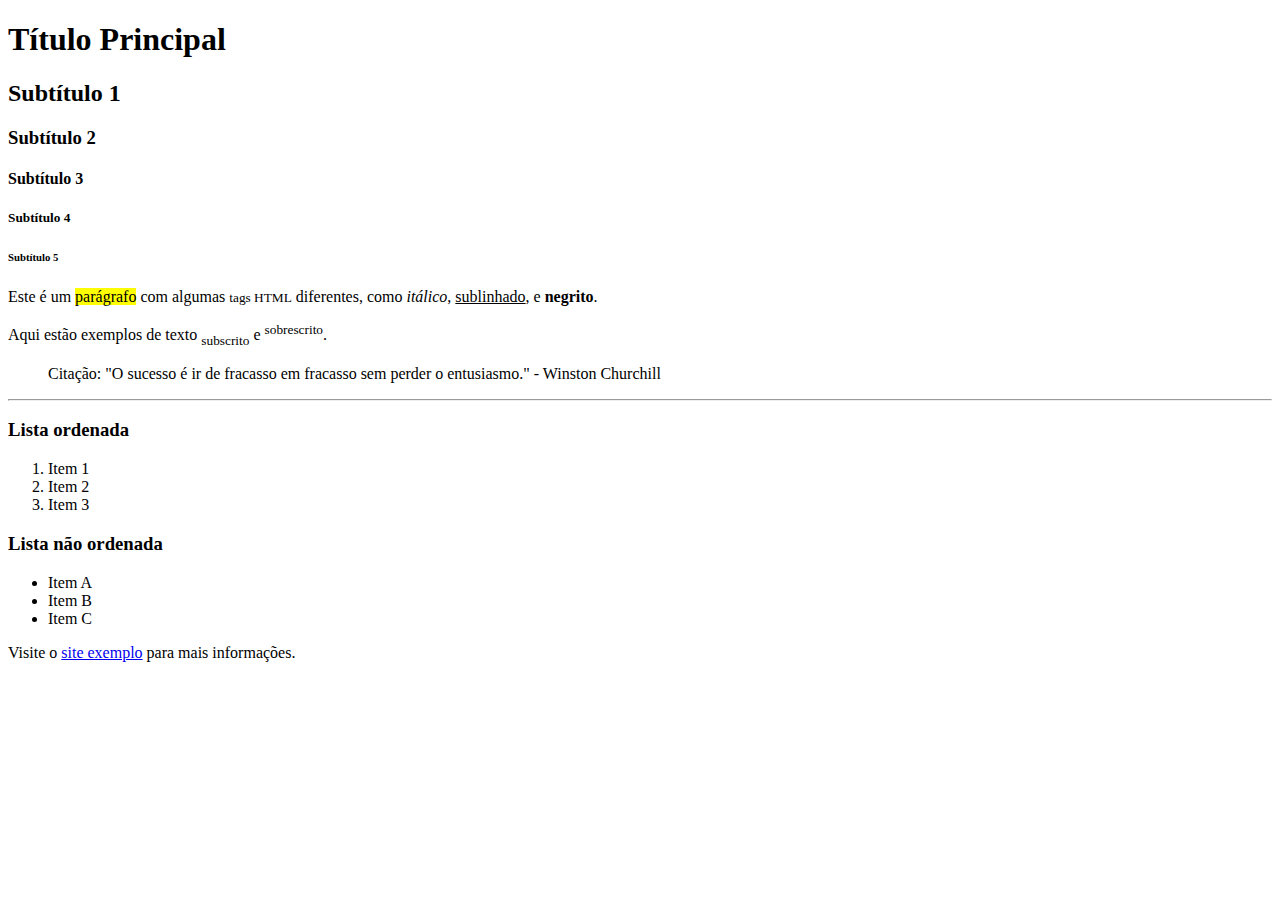
<file: HTML/Projeto1/index.html>
<!DOCTYPE html>
<html lang="pt-br">
<head>
    <meta charset="UTF-8">
    <meta http-equiv="X-UA-Compatible" content="IE=edge">
    <meta name="viewport" content="width=device-width, initial-scale=1.0">
    <title>Projeto Website</title>
</head>
<body>
    <h1>Título Principal</h1>
    <h2>Subtítulo 1</h2>
    <h3>Subtítulo 2</h3>
    <h4>Subtítulo 3</h4>
    <h5>Subtítulo 4</h5>
    <h6>Subtítulo 5</h6>

    <p>Este é um <mark>parágrafo</mark> com algumas <small>tags HTML</small> diferentes, como <i>itálico</i>, <u>sublinhado</u>, e <strong>negrito</strong>.</p>

    <p>Aqui estão exemplos de texto <sub>subscrito</sub> e <sup>sobrescrito</sup>.</p>

    <blockquote>Citação: "O sucesso é ir de fracasso em fracasso sem perder o entusiasmo." - Winston Churchill</blockquote>

    <hr>

    <h3>Lista ordenada</h3>
    <ol>
        <li>Item 1</li>
        <li>Item 2</li>
        <li>Item 3</li>
    </ol>

    <h3>Lista não ordenada</h3>
    <ul>
        <li>Item A</li>
        <li>Item B</li>
        <li>Item C</li>
    </ul>

    <p>Visite o <a href="https://www.w3schools.com/html/default.asp">site exemplo</a> para mais informações.</p>
</body>
</html>
</file>
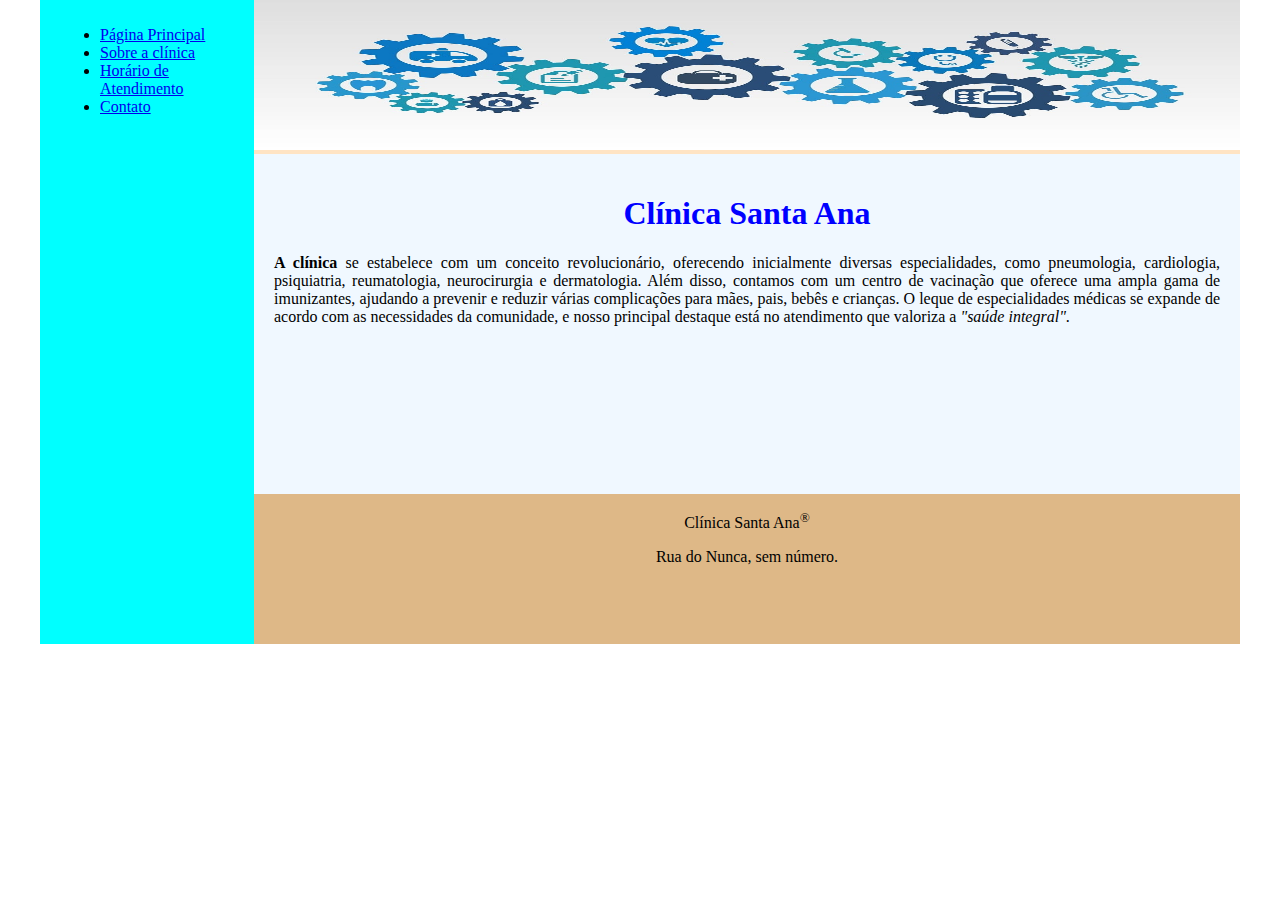
<file: HTML/Projeto2/index.html>
<!DOCTYPE html>
<html lang="pt-br">
<head>
    <meta charset="UTF-8">
    <meta http-equiv="X-UA-Compatible" content="IE=edge">
    <meta name="viewport" content="width=device-width, initial-scale=1.0">
    <title>Clinic</title>
    <link rel="stylesheet" href="style.css">
</head>
<body>
    <div class="pagina">
        <div class="menu">
            <ul>
                <li><a href="index.html">Página Principal</a></li>
                <li><a href="sobre.html">Sobre a clínica</a></li>
                <li><a href="horario.html">Horário de Atendimento</a></li>
                <li><a href="contato.html">Contato</a></li>
            </ul>
        </div>
        <div class="main">
            <div class="header">
                <img src="imagens/health-2082630_1280.jpg" width="986" height="150" alt="">

            </div>
            <div class="content">
                <h1>Clínica Santa Ana</h1>
                <p class="apresentacao"><b>A clínica</b> se estabelece com um conceito revolucionário, oferecendo inicialmente diversas especialidades, como pneumologia, cardiologia, psiquiatria, reumatologia, neurocirurgia e dermatologia. Além disso, contamos com um centro de vacinação que oferece uma ampla gama de imunizantes, ajudando a prevenir e reduzir várias complicações para mães, pais, bebês e crianças. O leque de especialidades médicas se expande de acordo com as necessidades da comunidade, e nosso principal destaque está no atendimento que valoriza a <i>"saúde integral"</i>.

            </div>
            <div class="footer">
                <p>Clínica Santa Ana<sup>&#174</sup></p>
                <p>Rua do Nunca, sem número.</p>
            </div>

        </div>

    </div>
</body>
</html>
</file>
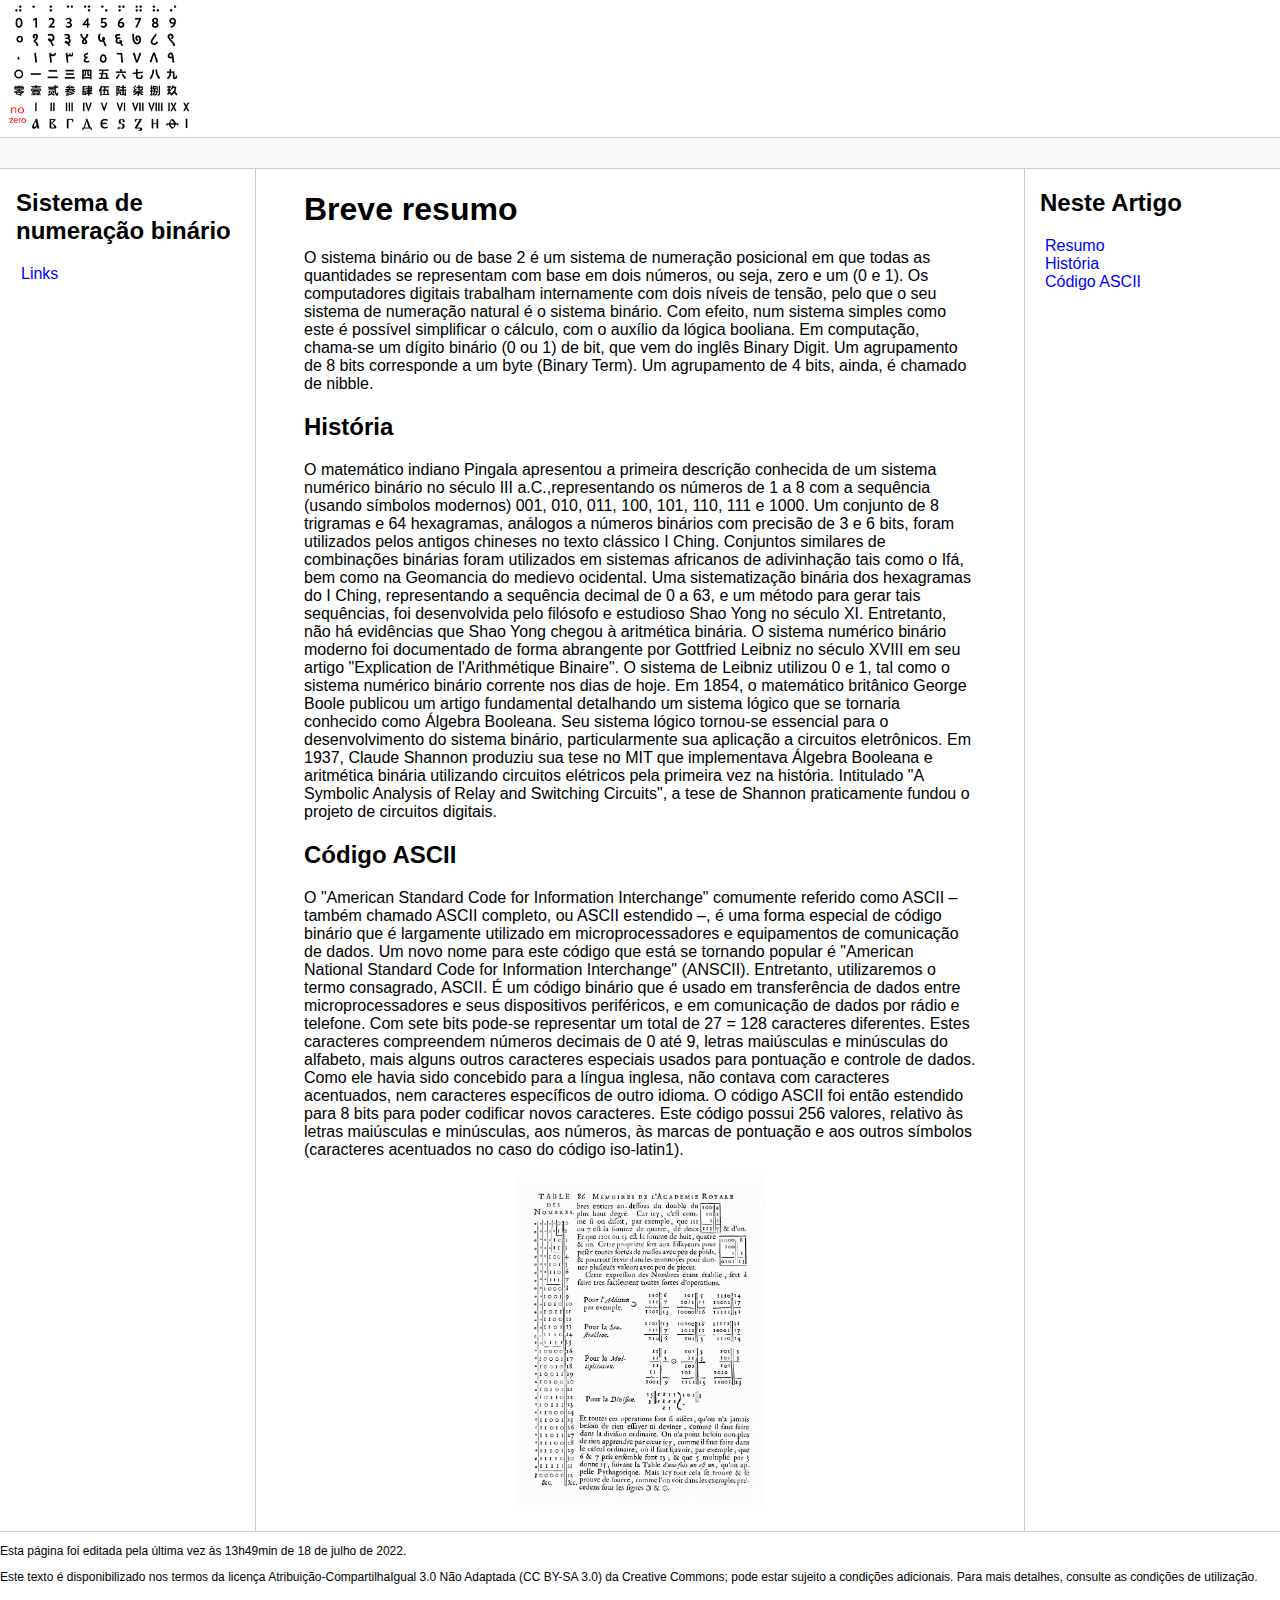
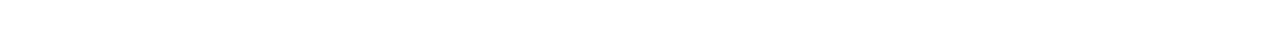
<file: HTML/Projeto3/index.html>
<!DOCTYPE html>
<html lang="pt-br">
<head>
    <meta charset="UTF-8">
    <meta http-equiv="X-UA-Compatible" content="IE=edge">
    <meta name="viewport" content="width=device-width, initial-scale=1.0">
    <title>Página Principal</title>
    <link rel="stylesheet" href="style.css">
</head>
<body>

    <header>
        <div class="logo">
            <img src="assets/Numeral_Systems_of_the_World.svg.png" width="200"/>
        </div>
    </header>

    <nav class="bar"></nav>

    <section class="content">
        <aside class="sidebar">
            <h2>Sistema de numeração binário</h2>
            <ul>
                <li><a href="https://pt.wikipedia.org/wiki/Sistema_de_numera%C3%A7%C3%A3o_bin%C3%A1rio#:~:text=O%20sistema%20bin%C3%A1rio%20ou%20de,natural%20%C3%A9%20o%20sistema%20bin%C3%A1rio.">Links</a></li>
            </ul>
        </aside>

        <article class="main">
            <h1 id="resumo">Breve resumo</h1>
            <p>O sistema binário ou de base 2 é um sistema de numeração posicional em que todas as quantidades se representam com base em dois números, ou seja, zero e um (0 e 1).
            Os computadores digitais trabalham internamente com dois níveis de tensão, pelo que o seu sistema de numeração natural é o sistema binário. Com efeito, num sistema simples como este é possível simplificar o cálculo, com o auxílio da lógica booliana. Em computação, chama-se um dígito binário (0 ou 1) de bit, que vem do inglês Binary Digit. Um agrupamento de 8 bits corresponde a um byte (Binary Term). Um agrupamento de 4 bits, ainda, é chamado de nibble.</p>
            <h2 id="história">História</h2>
            <p>O matemático indiano Pingala apresentou a primeira descrição conhecida de um sistema numérico binário no século III a.C.,representando os números de 1 a 8 com a sequência (usando símbolos modernos) 001, 010, 011, 100, 101, 110, 111 e 1000.

            Um conjunto de 8 trigramas e 64 hexagramas, análogos a números binários com precisão de 3 e 6 bits, foram utilizados pelos antigos chineses no texto clássico I Ching. Conjuntos similares de combinações binárias foram utilizados em sistemas africanos de adivinhação tais como o Ifá, bem como na Geomancia do medievo ocidental.
                
            Uma sistematização binária dos hexagramas do I Ching, representando a sequência decimal de 0 a 63, e um método para gerar tais sequências, foi desenvolvida pelo filósofo e estudioso Shao Yong no século XI. Entretanto, não há evidências que Shao Yong chegou à aritmética binária.
                
            O sistema numérico binário moderno foi documentado de forma abrangente por Gottfried Leibniz no século XVIII em seu artigo "Explication de l'Arithmétique Binaire". O sistema de Leibniz utilizou 0 e 1, tal como o sistema numérico binário corrente nos dias de hoje.

            Em 1854, o matemático britânico George Boole publicou um artigo fundamental detalhando um sistema lógico que se tornaria conhecido como Álgebra Booleana. Seu sistema lógico tornou-se essencial para o desenvolvimento do sistema binário, particularmente sua aplicação a circuitos eletrônicos.

            Em 1937, Claude Shannon produziu sua tese no MIT que implementava Álgebra Booleana e aritmética binária utilizando circuitos elétricos pela primeira vez na história. Intitulado "A Symbolic Analysis of Relay and Switching Circuits", a tese de Shannon praticamente fundou o projeto de circuitos digitais.</p>
            <h2 id="ASCII">Código ASCII</h2>
            <p>O "American Standard Code for Information Interchange" comumente referido como ASCII – também chamado ASCII completo, ou ASCII estendido –, é uma forma especial de código binário que é largamente utilizado em microprocessadores e equipamentos de comunicação de dados.

            Um novo nome para este código que está se tornando popular é "American National Standard Code for Information Interchange" (ANSCII). Entretanto, utilizaremos o termo consagrado, ASCII. É um código binário que é usado em transferência de dados entre microprocessadores e seus dispositivos periféricos, e em comunicação de dados por rádio e telefone. Com sete bits pode-se representar um total de 27 = 128 caracteres diferentes. Estes caracteres compreendem números decimais de 0 até 9, letras maiúsculas e minúsculas do alfabeto, mais alguns outros caracteres especiais usados para pontuação e controle de dados. Como ele havia sido concebido para a língua inglesa, não contava com caracteres acentuados, nem caracteres específicos de outro idioma. O código ASCII foi então estendido para 8 bits para poder codificar novos caracteres. Este código possui 256 valores, relativo às letras maiúsculas e minúsculas, aos números, às marcas de pontuação e aos outros símbolos (caracteres acentuados no caso do código iso-latin1).</p>

            <figure>
                <img src="assets/Leibniz_binary_system_1703.png" alt="" width="250">
            </figure>
        </article>

        <aside class="anchors">
            <h2>Neste Artigo</h2>
            <ul>
                <li><a href="#resumo">Resumo</a></li>
                <li><a href="#história">História</a></li>
                <li><a href="#ASCII">Código ASCII</a></li>
            </ul>
        </aside>
    </section>

    <footer class="footer">
        <p>Esta página foi editada pela última vez às 13h49min de 18 de julho de 2022.</p>
        <p>Este texto é disponibilizado nos termos da licença Atribuição-CompartilhaIgual 3.0 Não Adaptada (CC BY-SA 3.0) da Creative Commons; pode estar sujeito a condições adicionais. Para mais detalhes, consulte as condições de utilização.</p> 

    </footer>
</body>
</html>
</file>
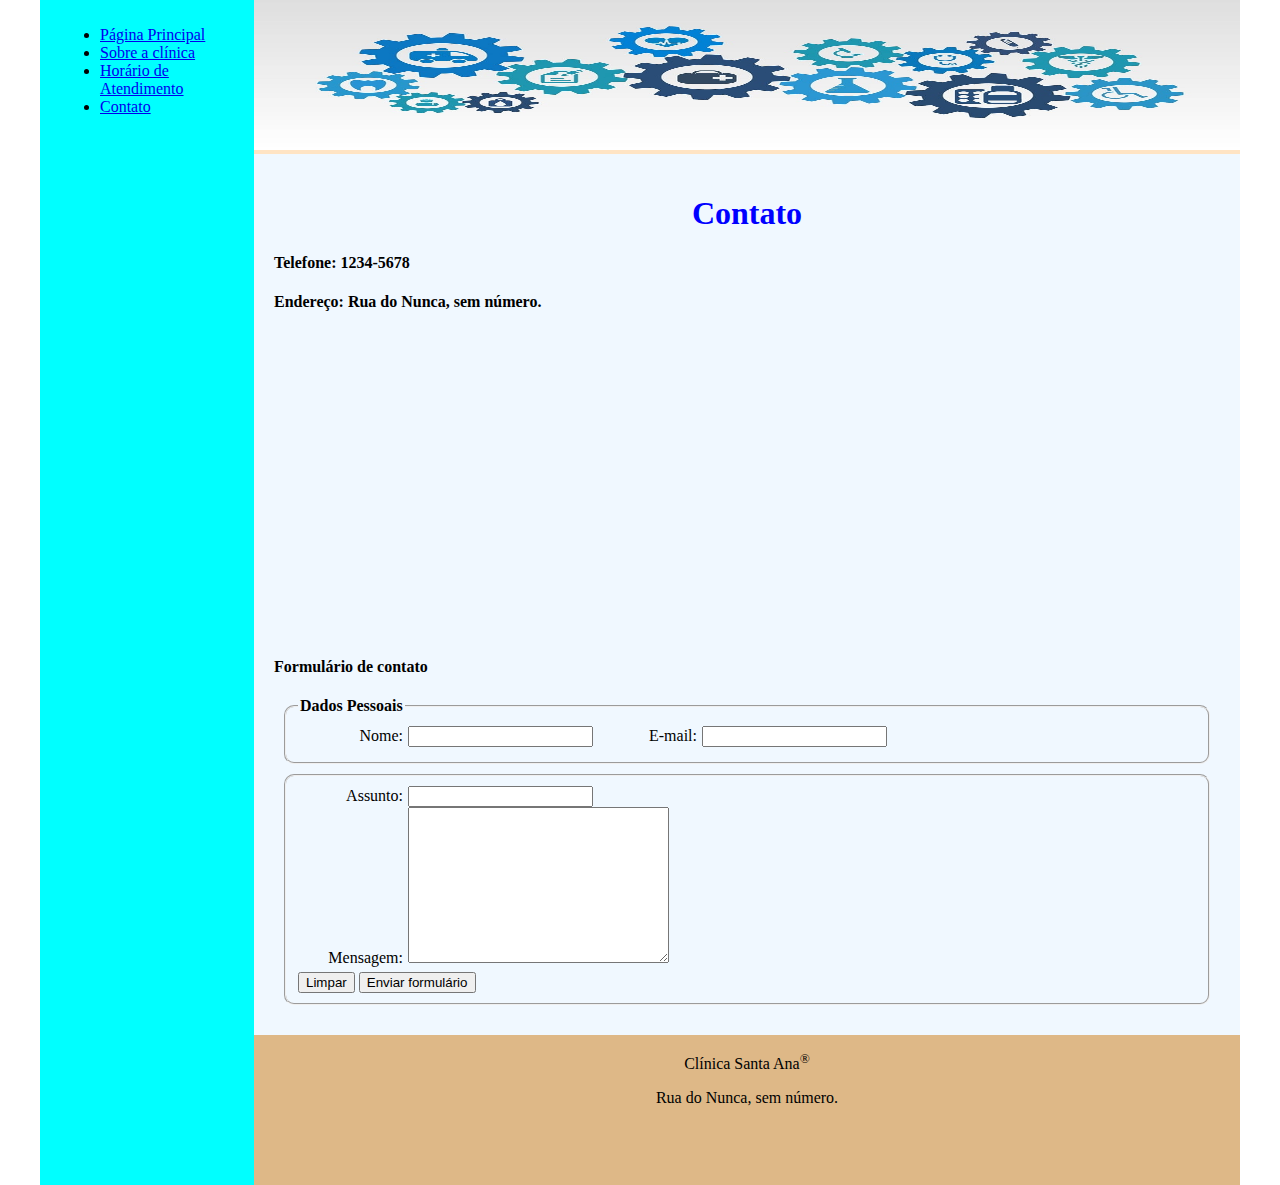
<file: HTML/Projeto2/contato.html>
<!DOCTYPE html>
<html lang="pt-br">
<head>
    <meta charset="UTF-8">
    <meta http-equiv="X-UA-Compatible" content="IE=edge">
    <meta name="viewport" content="width=device-width, initial-scale=1.0">
    <title>Clinic</title>
    <link rel="stylesheet" href="style.css">
</head>
<body>
    <div class="pagina">
        <div class="menu">
            <ul>
                <li><a href="index.html">Página Principal</a></li>
                <li><a href="sobre.html">Sobre a clínica</a></li>
                <li><a href="horario.html">Horário de Atendimento</a></li>
                <li><a href="contato.html">Contato</a></li>
            </ul>
        </div>
        <div class="main">
            <div class="header">
                <img src="imagens/health-2082630_1280.jpg" width="986" height="150" alt="">

            </div>
            <div class="content"><!--revisar matérial formulário-->
                <h1>Contato</h1>
                <h4>Telefone: 1234-5678</h4>
                <h4>Endereço: Rua do Nunca, sem número. </h4>
                <iframe src="https://www.google.com/maps/embed?pb=!1m18!1m12!1m3!1d230483.22874841912!2d-49.45461071854198!3d-25.495024504070262!2m3!1f0!2f0!3f0!3m2!1i1024!2i768!4f13.1!3m3!1m2!1s0x94dce35351cdb3dd%3A0x6d2f6ba5bacbe809!2sCuritiba%2C%20PR!5e0!3m2!1spt-BR!2sbr!4v1682729240572!5m2!1spt-BR!2sbr" width="400" height="300" style="border:0;" allowfullscreen="" loading="lazy" referrerpolicy="no-referrer-when-downgrade"></iframe><br>

                <h4>Formulário de contato</h4>
                <fieldset>
                    <legend><b>Dados Pessoais</b> </legend>
                    <div class="row">
                        <label for="">Nome: </label><input type="text">
                        <label for="">E-mail: </label><input type="email" name="" id="">
                    </div>
                </fieldset>
                <fieldset>
                    <div class="row">
                        <label for="">Assunto: </label><input type="text"><br>
                        <label for="">Mensagem: </label><textarea name="" id="" cols="30" rows="10"></textarea>
                    </div>
                    <button type="reset">Limpar</button>
                    <button type="submit">Enviar formulário</button>
                </fieldset>
                


            </div>
            <div class="footer">
                <p>Clínica Santa Ana<sup>&#174</sup></p>
                <p>Rua do Nunca, sem número.</p>
            </div>

        </div>

    </div>
</body>
</html>
</file>
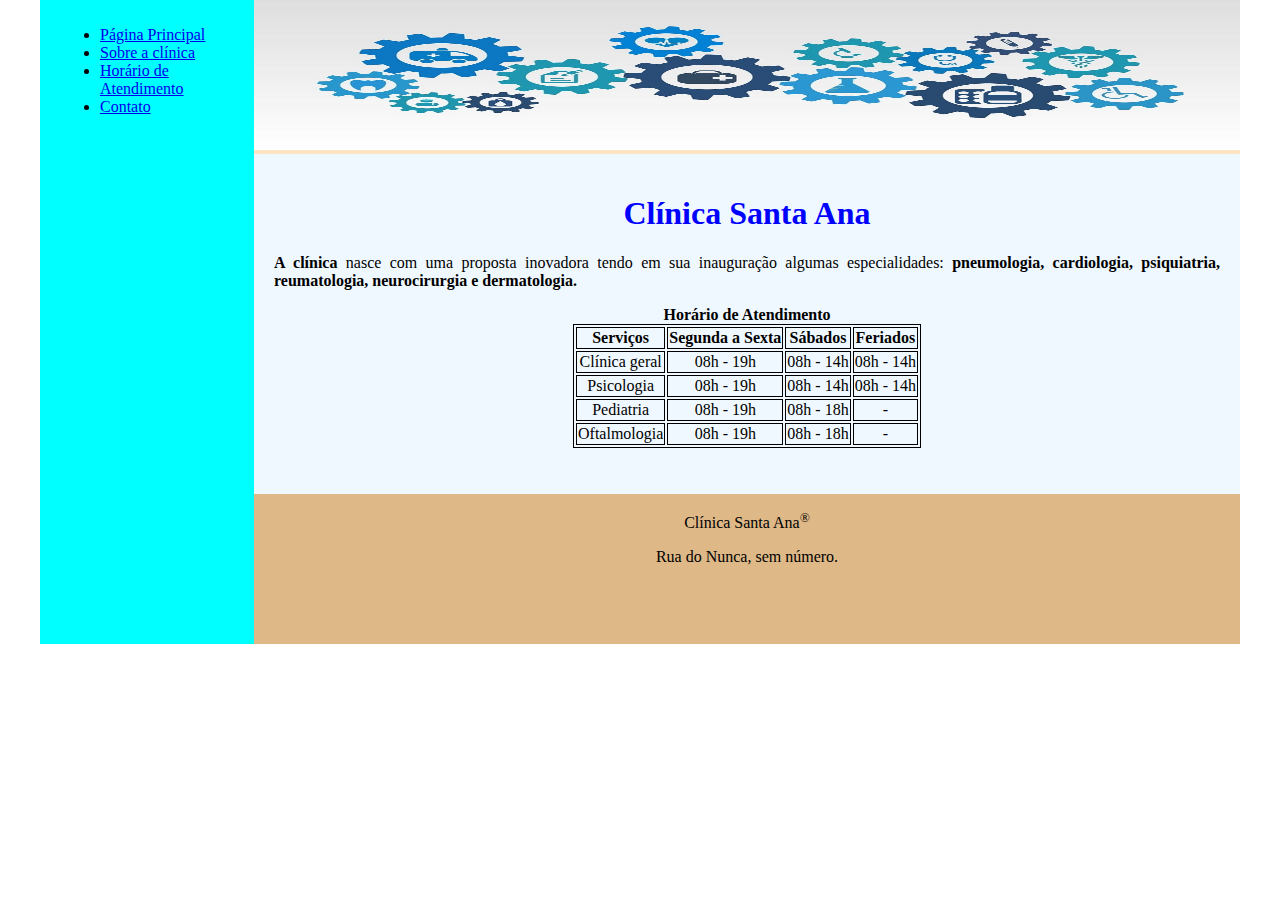
<file: HTML/Projeto2/horario.html>
<!DOCTYPE html>
<html lang="pt-br">
<head>
    <meta charset="UTF-8">
    <meta http-equiv="X-UA-Compatible" content="IE=edge">
    <meta name="viewport" content="width=device-width, initial-scale=1.0">
    <title>Clinic</title>
    <link rel="stylesheet" href="style.css">
</head>
<body>
    <div class="pagina">
        <div class="menu">
            <ul>
                <li><a href="index.html">Página Principal</a></li>
                <li><a href="sobre.html">Sobre a clínica</a></li>
                <li><a href="horario.html">Horário de Atendimento</a></li>
                <li><a href="contato.html">Contato</a></li>
            </ul>
        </div>
        <div class="main">
            <div class="header">
                <img src="imagens/health-2082630_1280.jpg" width="986" height="150" alt="">

            </div>
            <div class="content">
                <h1>Clínica Santa Ana</h1>
                <p class="apresentacao"><b>A clínica</b> nasce com uma proposta inovadora tendo em sua inauguração algumas especialidades: <strong>pneumologia, cardiologia, psiquiatria, reumatologia, neurocirurgia e dermatologia.</strong></p>

                <table>
                    <caption><b>Horário de Atendimento</b></caption>                    
                    <thead>
                    <tr>
                        <th>Serviços</th>
                        <th>Segunda a Sexta</th>
                        <th>Sábados</th>
                        <th>Feriados</th>
                    </tr>
                    </thead>
                    <tbody>
                    <tr>
                        <td>Clínica geral</td>
                        <td>08h - 19h</td>
                        <td>08h - 14h</td>
                        <td>08h - 14h</td>
                    </tr>
                    <tr>
                        <td>Psicologia</td>
                        <td>08h - 19h</td>
                        <td>08h - 14h</td>
                        <td>08h - 14h</td>
                    </tr>
                    <tr>
                        <td>Pediatria</td>
                        <td>08h - 19h</td>
                        <td>08h - 18h</td>
                        <td> - </td>
                    </tr>
                    <tr>
                        <td>Oftalmologia</td>
                        <td>08h - 19h</td>
                        <td>08h - 18h</td>
                        <td> - </td>
                    </tr>
                    </tbody>
                </table>

            </div>
            <div class="footer">
                <p>Clínica Santa Ana<sup>&#174</sup></p>
                <p>Rua do Nunca, sem número.</p>
            </div>

        </div>

    </div>
</body>
</html>
</file>
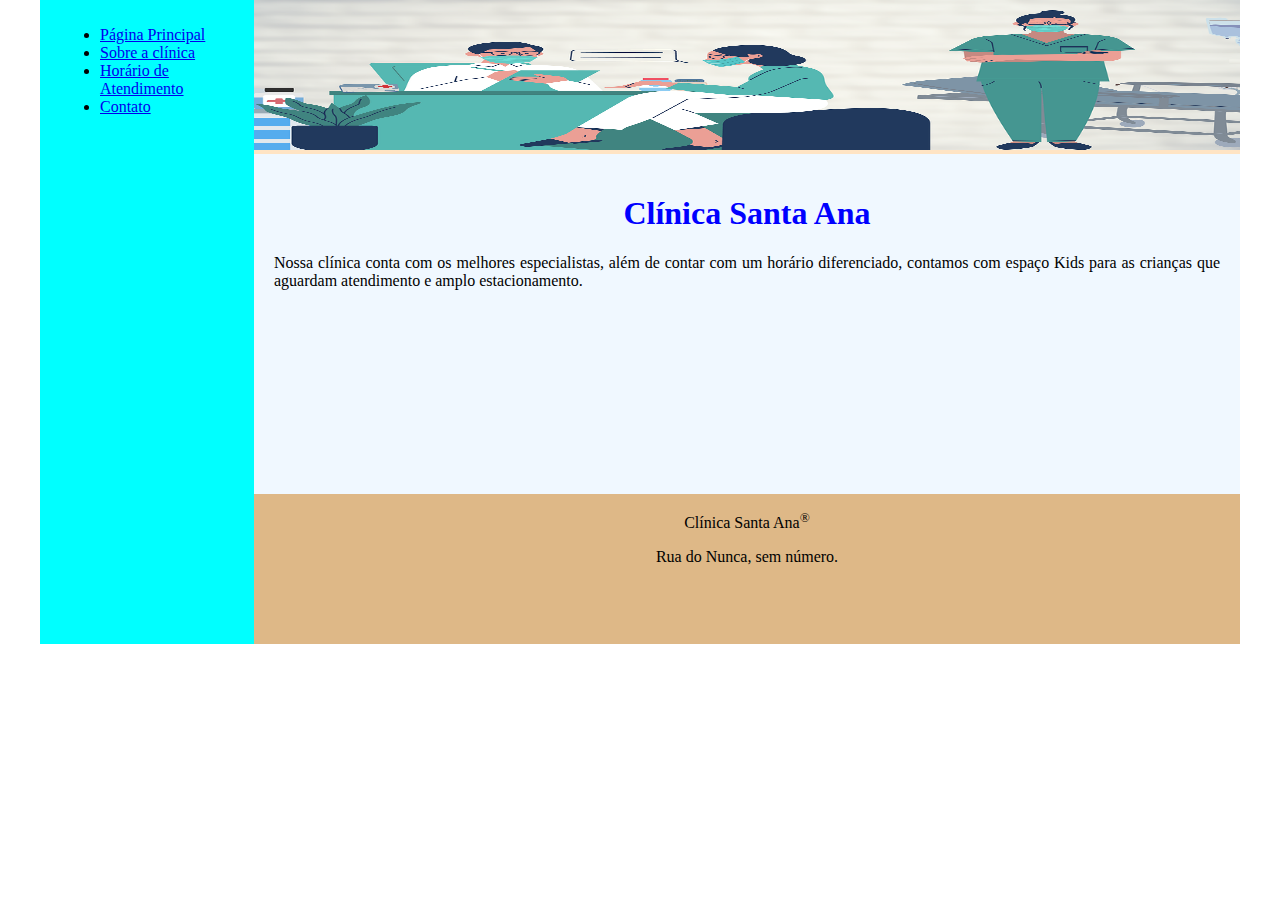
<file: HTML/Projeto2/sobre.html>
<!DOCTYPE html>
<html lang="pt-br">
<head>
    <meta charset="UTF-8">
    <meta http-equiv="X-UA-Compatible" content="IE=edge">
    <meta name="viewport" content="width=device-width, initial-scale=1.0">
    <title>Sobre</title>
    <link rel="stylesheet" href="style.css">
</head>
<body>
    <div class="pagina">
        <div class="menu">
            <ul>
                <li><a href="index.html">Página Principal</a></li>
                <li><a href="sobre.html">Sobre a clínica</a></li>
                <li><a href="horario.html">Horário de Atendimento</a></li>
                <li><a href="contato.html">Contato</a></li>
            </ul>
        </div>
        <div class="main">
            <div class="header">
                <img src="imagens/doctor-6029079_1280.png" width="986" height="150" alt="">

            </div>
            <div class="content">
                <h1>Clínica Santa Ana</h1>
                <p class="apresentacao">Nossa clínica conta com os melhores especialistas, além de contar com um horário diferenciado, contamos com espaço Kids para as crianças que aguardam atendimento e amplo estacionamento.</p>    
                     
                    
                    

            </div>
            <div class="footer">
                <p>Clínica Santa Ana<sup>&#174</sup></p>
                <p>Rua do Nunca, sem número.</p>
            </div>

        </div>

    </div>
</body>
</html>
</file>
<file: HTML/Projeto2/style.css>
html, body{
    margin: 0;
}
body{
    display: flex;
    justify-content: center;
}
.pagina {
    display: flex;
    width: 1200px;
    margin: 0 auto;
    background-color: red;    
}
.menu{
    width: 15%;
    background-color: aqua;
    padding: 10px 20px 0px;

}
.main{
    display: flex;
    width: 85%;
    flex-flow: column;

}
.header{
    background-color: bisque;
    min-height: 150px;
}
.content{
    background-color: aliceblue;
    min-height: 300px;
    padding: 20px;
}
.footer{
    background-color: burlywood;
    min-height: 150px;
    text-align: center;
}
h1{
    text-align: center;
    color: blue;
}
.apresentacao{
    text-align: justify;
}
table, th, td {
    border: 1px solid black;
    text-align: center;
    margin: auto;
}
.row {
    margin: 5px;
}

label {
    display: inline-block;
    text-align: right;
    display: inline-block;
    width: 100px;
    padding-right: 5px;

}

fieldset{
    margin: 10px;
    border-radius: 10px;
    
}
</file>
<file: HTML/Projeto3/style.css>
body, html {
    margin: 0;
    padding: 0;
    font-family: 'Segoe UI', Tahoma, Geneva, Verdana, sans-serif;
}
ul { list-style: none; padding-left: 5px; }
a { color:blue; text-decoration: none;}
.bar {
    background-color: #f9f9fb;
    padding:15px;
    border-top: solid 1px #cdcdcd;
    border-bottom: solid 1px #cdcdcd;
}
.content {
    max-width: 1440px;
    margin: auto;
    grid-gap: 3rem;
    display: grid;
    gap: 3rem;
    grid-template-areas: "sidebar main anchors";
    grid-template-columns: minmax(0,15rem) minmax(0,2.5fr) minmax(0,15rem);
    padding-left: 1rem;
    padding-right: 1rem;
}
.footer {
    min-height: 100px;
    border-top: solid 1px #cdcdcd;
    font-size: 12px;
}
.anchors {
    border-left: solid 1px #cdcdcd;
    padding-left: 15px;
}
.sidebar {
    border-right: solid 1px #cdcdcd;
}
figure {
    text-align: center;
}
</file>
